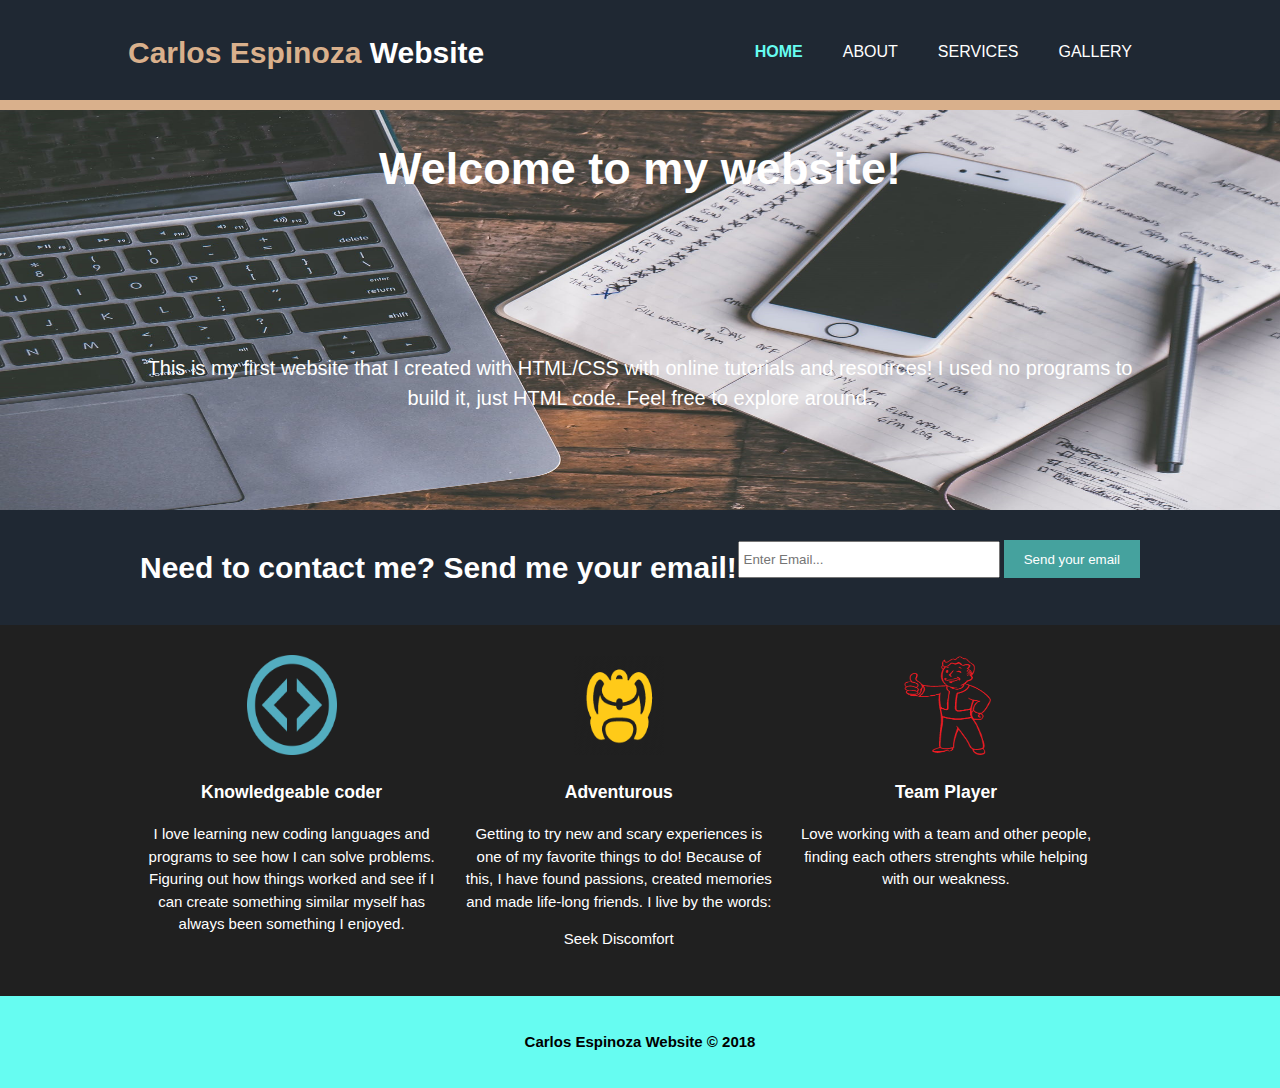
<file: index.html>
<!DOCTYPE html>
<html lang="en" dir="ltr">
  <head>
    <meta charset="utf-8">
    <meta name="viewport" content="width=device-width">
    <meta name="description" content="Carlos Espinoza personal website.">
    <meta name="keywords" content="computer, science, tennis, dancing">
    <meta name="author" content="Carlos Espinoza">
    <!-- Title for whats written on the tab. -->
    <title>Carlos Espinoza | Home</title>
    <!-- Includes the website for pageclip for my email function to work and attached to the css -->
    <link rel="stylesheet" href="https://s.pageclip.co/v1/pageclip.css" media="screen">
    <link rel="stylesheet" href="./css/style.css">
  </head>
  <body>
    <header>
      <div class="container">
        <div id="branding">
          <!-- Title for the top of my website using highlight1 properties -->
          <h1><span class="highlight1">Carlos Espinoza </span> Website</h1>
        </div>
        <nav>
          <u1>
            <!-- This shows all the other pages I have within my website, using class to show the current one. -->
            <li class="current"><a href="index.html">Home</a></li>
            <li><a href="about.html">About</a></li>
            <li><a href="services.html">Services</a></li>
            <li><a href="gallery.html">Gallery</a></li>
          </u1>
        </nav>
      </div>
    </header>

    <!-- Making a conatiner for the wenter that will include a picture as the background to display the front of the page -->
    <section id="showcase">
      <div class="container">
        <h1>Welcome to my website!</h1>
        <p>This is my first website that I created with HTML/CSS with online tutorials and resources! I used no programs to build it, just HTML code. Feel free to explore around. </p>
    </div>
  </section>

  <!-- Setting up my "newsletter" area so people are able to send my their email so I can get in contact with them. -->
  <section id="newsletter">
    <div class="container">
      <h1>Need to contact me? Send me your email!</h1>
      <!-- Forming the action to connect to pageclip once someone clicks on the button -->
      <form action="https://send.pageclip.co/VririHmmxGE6B7TS03P3sIVLkCu0Jaet" class="pageclip-form" method="post">
            <!-- Replace these inputs with your own. Make sure they have a "name" attribute! -->
            <!-- <input type="text" name="name" value="Roscoe Jones" /> -->
              <input type="email" name="email" placeholder="Enter Email..." />
            <!-- This button will have a loading spinner. Keep the inner span for best results. -->
              <button type="submit" class="button_1" class="pageclip-form__submit">
                <!-- <input type="email" placeholder="Enter Email...">
                <button type="submit" class="button_1">Subscribe Here!</button> -->
              <span>Send your email</span>
            </button>
        </form>
      <!-- <button type="submit" class="button_1">Click Here!</button> -->
      <!-- <form action="process.php">
      </form>  So this would go to a database where emails would get stored and sent. -->
    </div>
  </section>

<!-- Creaing 3 boxes that will be side by side when we are on a full screen and will adapt if page size changes -->
<!-- Each one has a picture source that will display images restricted to 100 pixels -->
<section id="boxes">
  <div class="container">
    <div class="box">
      <img src="./img/code.png" width="100" height="100">
      <h3>Knowledgeable coder</h3>
      <p>I love learning new coding languages and programs to see how I can solve problems.
        Figuring out how things worked and see if I can create something similar myself has always been something I enjoyed.</p>
    </div>
    <div class="box">
      <img src="./img/backpack.png" width="100" height="100">
      <h3>Adventurous</h3>
      <p>Getting to try new and scary experiences is one of my favorite things to do!
          Because of this, I have found passions, created memories and made life-long friends.
          I live by the words:</p>
          <p>Seek Discomfort</p>
    </div>
    <div class="box">
      <img src="./img/pipboy.png" width="100" height="100">
      <h3>Team Player</h3>
      <p>Love working with a team and other people, finding each others strenghts while helping with our weakness.</p>
    </div>
  </div>
</section>

<footer>
  <p>Carlos Espinoza Website &copy; 2018</p>
</footer>

<!-- Finishing the script for the email button so it runs -->
<script src="https://s.pageclip.co/v1/pageclip.js" charset="utf-8"></script>
  </body>
</html>
</file>
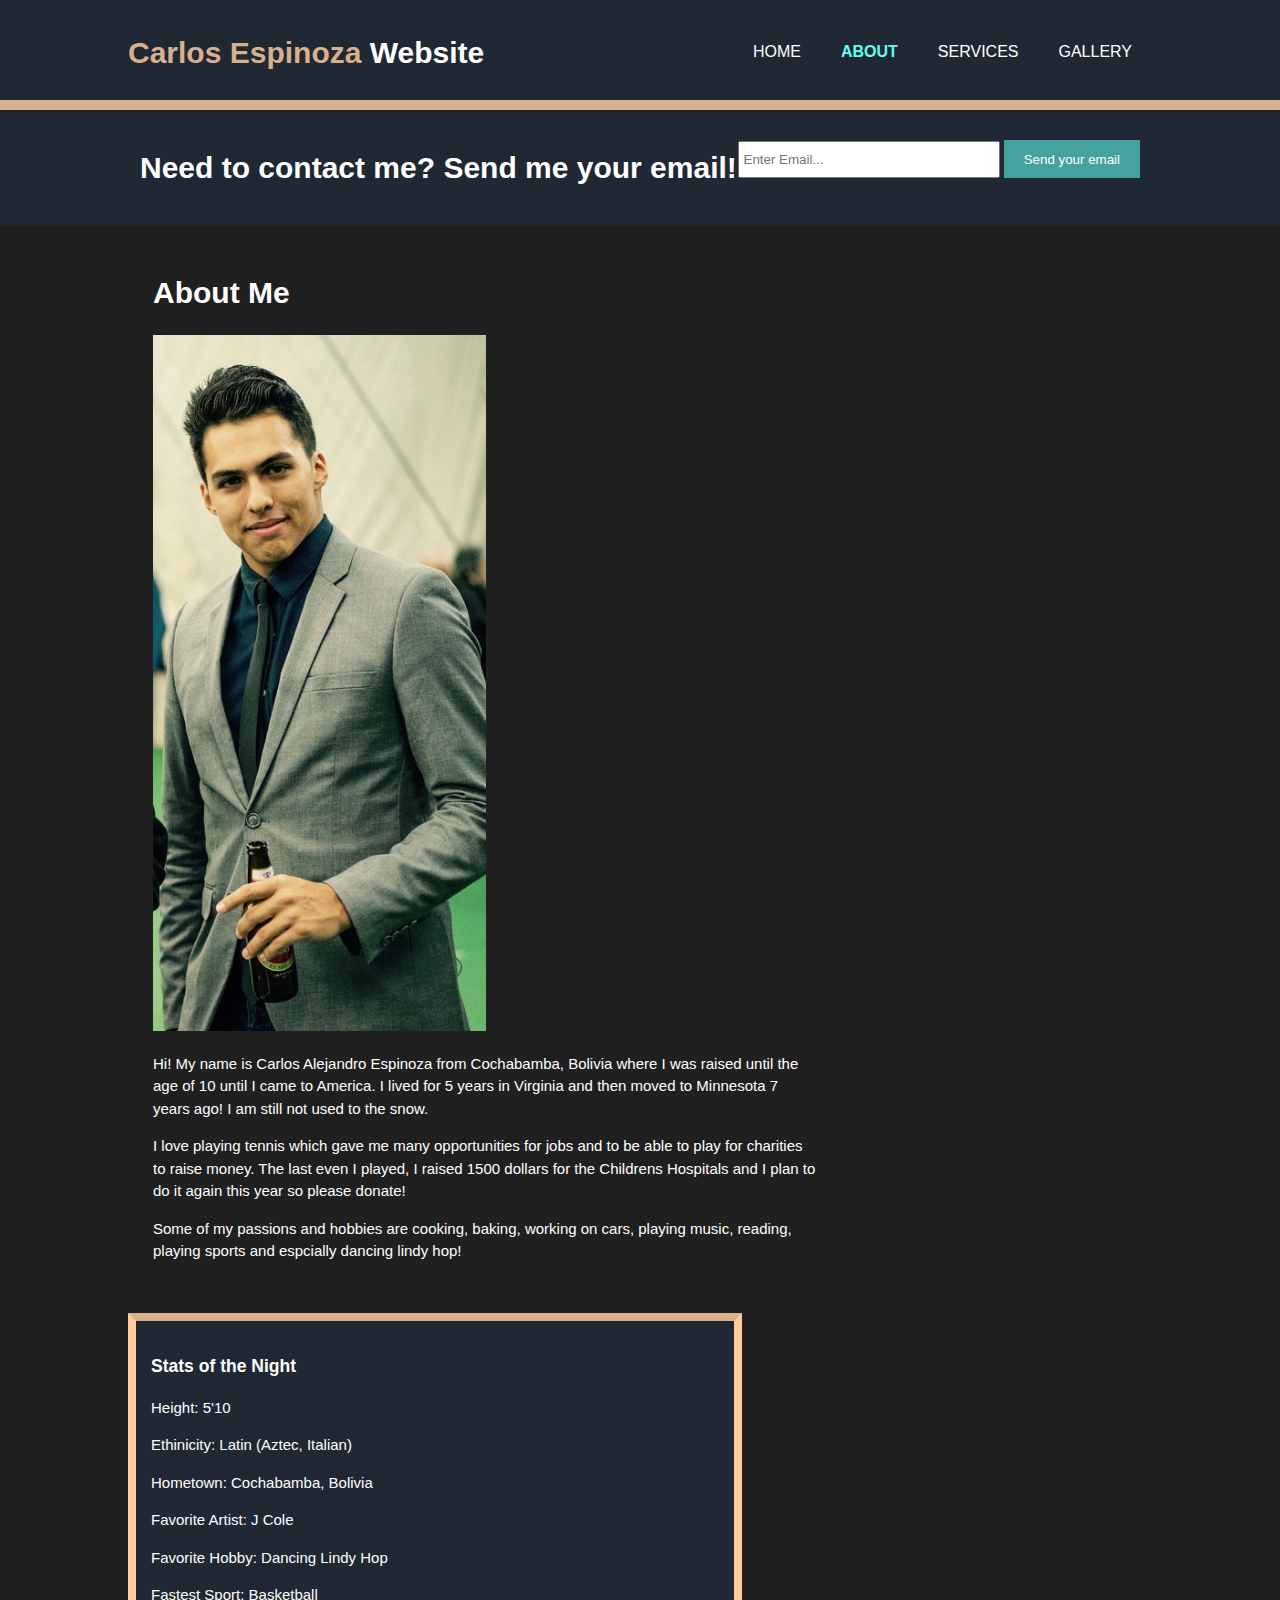
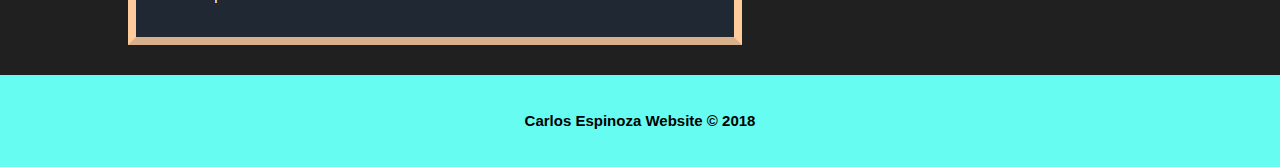
<file: about.html>
<!DOCTYPE html>
<html lang="en" dir="ltr">
  <head>
    <meta charset="utf-8">
    <meta name="viewport" content="width=device-width">
    <meta name="description" content="Construction and personal home design.">
    <meta name="keywords" content="construction, house, home, design">
    <meta name="author" content="Carlos Espinoza">
    <title>Carlos Espinoza | About</title>
    <link rel="stylesheet" href="https://s.pageclip.co/v1/pageclip.css" media="screen">
    <link rel="stylesheet" href="./css/style.css">
  </head>
  <body>
    <header>
      <div class="container">
        <div id="branding">
          <h1><span class="highlight1">Carlos Espinoza </span> Website</h1>
        </div>
        <nav>
          <u1>
            <li><a href="index.html">Home</a></li>
            <li class="current"><a href="about.html">About</a></li>
            <li><a href="services.html">Services</a></li>
            <li><a href="gallery.html">Gallery</a></li>
          </u1>
        </nav>
      </div>
    </header>

  <section id="newsletter">
    <div class="container">
      <h1>Need to contact me? Send me your email!</h1>
      <form action="https://send.pageclip.co/VririHmmxGE6B7TS03P3sIVLkCu0Jaet" class="pageclip-form" method="post">
            <!-- Replace these inputs with your own. Make sure they have a "name" attribute! -->
            <!-- <input type="text" name="name" value="Roscoe Jones" /> -->
              <input type="email" name="email" placeholder="Enter Email..." />

            <!-- This button will have a loading spinner. Keep the inner span for best results. -->
              <button type="submit" class="button_1" class="pageclip-form__submit">
                <!-- <input type="email" placeholder="Enter Email...">
                <button type="submit" class="button_1">Subscribe Here!</button> -->
              <span>Send your email</span>
            </button>
        </form>
      <!-- <form action="process.php">
      </form>  So this would go to a database where emails would get stored and sent. -->
    </div>
  </section>

<section id="main">
  <div class="container">
    <article id="main-col">
      <h1 class="page-title">About Me</h1>
      <img src="./img/suit.jpg" width="50%" height="50%">
      <p>
        Hi! My name is Carlos Alejandro Espinoza from Cochabamba, Bolivia where I was raised until the age of 10 until I came to America.  I lived for 5 years in Virginia and then moved to Minnesota 7 years ago!  I am still not used to the snow.
      </p>
      <p>
        I love playing tennis which gave me many opportunities for jobs and to be able to play for charities to raise money.  The last even I played, I raised 1500 dollars for the Childrens Hospitals and I plan to do it again this year so please donate!
      </p>
      <p>
        Some of my passions and hobbies are cooking, baking, working on cars, playing music, reading, playing sports and espcially dancing lindy hop!
      </p>
      <p>

      </p>
    </article>

     <aside id="sidebar">
       <div class="border">
        <h3>Stats of the Night</h3>
         <p>
           Height: 5'10
         </p>
         <p>
           Ethinicity: Latin (Aztec, Italian)
        </p>
        <p>
           Hometown: Cochabamba, Bolivia
        </p>
        <p>
           Favorite Artist: J Cole
        </p>
        <p>
           Favorite Hobby: Dancing Lindy Hop
        </p>
        <p>
           Fastest Sport: Basketball
        </p>
       </div>
     </aside>
   </div>
 </section>

<footer>
  <p>Carlos Espinoza Website &copy; 2018</p>
</footer>


<script src="https://s.pageclip.co/v1/pageclip.js" charset="utf-8"></script>
  </body>
</html>
</file>
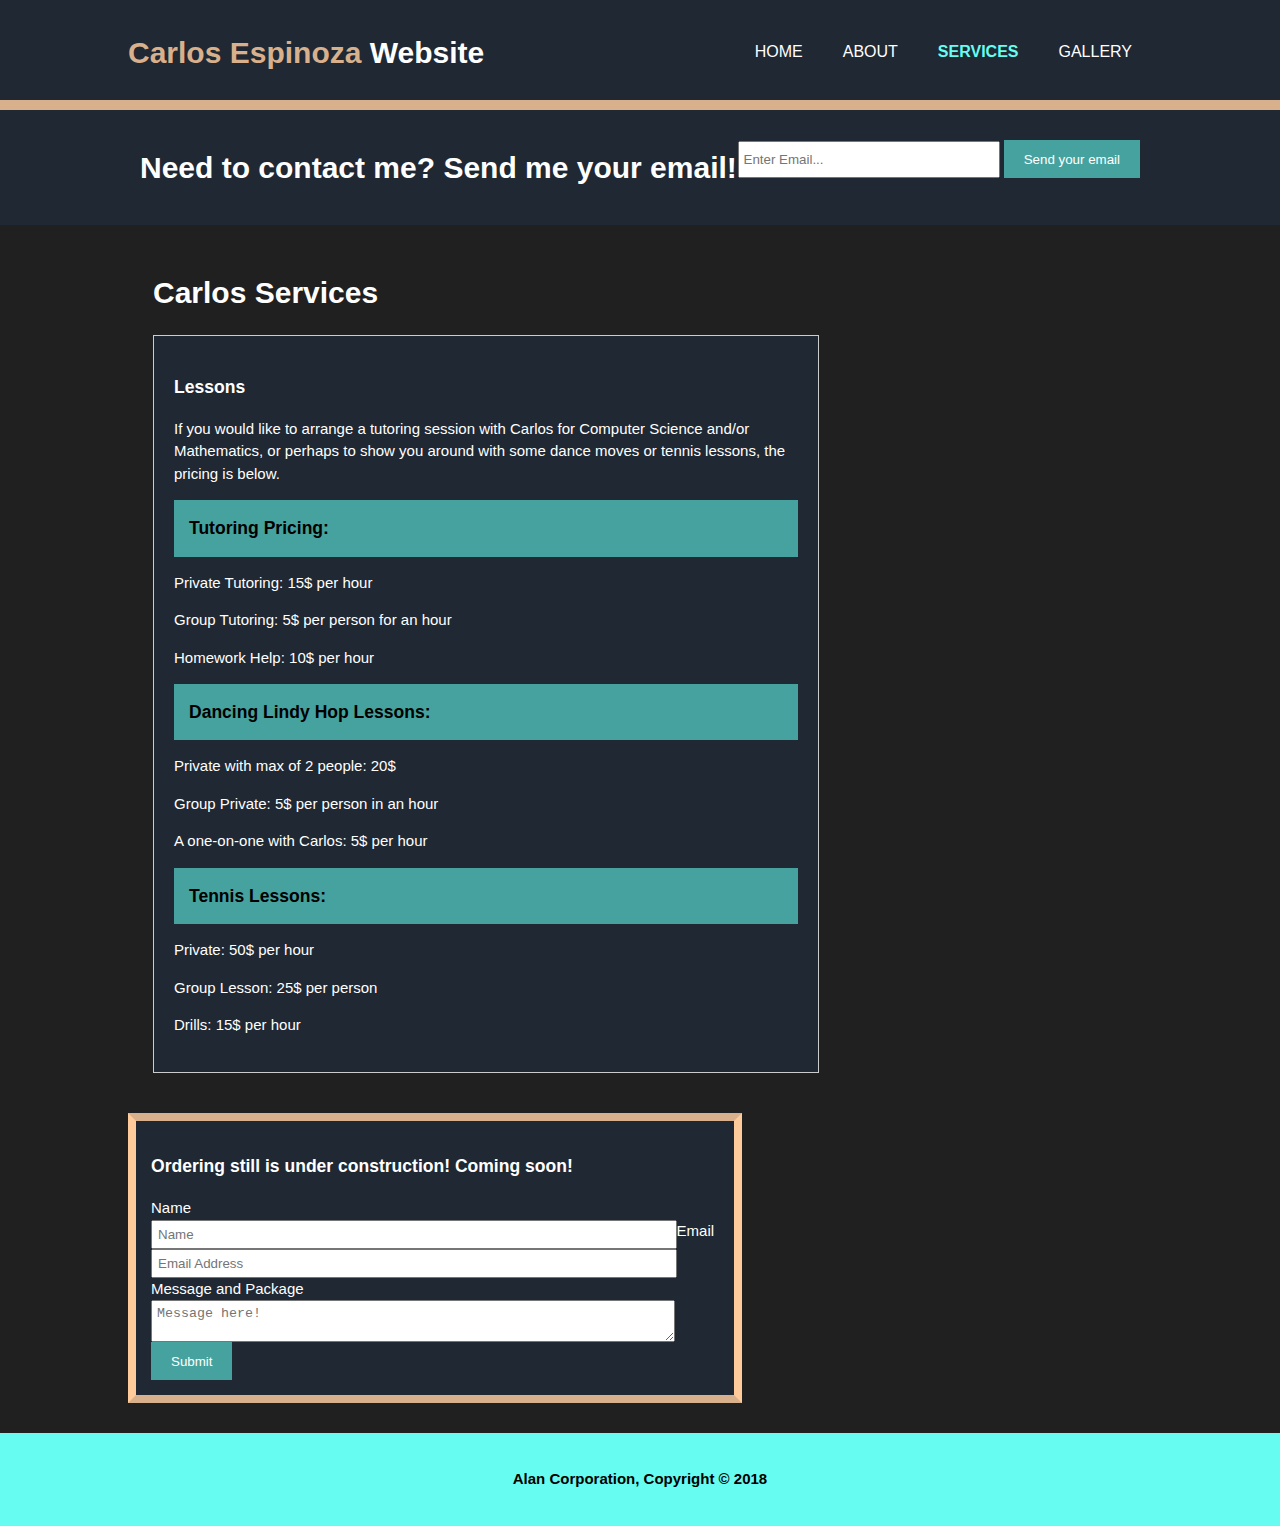
<file: services.html>
<!DOCTYPE html>
<html lang="en" dir="ltr">
  <head>
    <meta charset="utf-8">
    <meta name="viewport" content="width=device-width">
    <meta name="description" content="Construction and personal home design.">
    <meta name="keywords" content="construction, house, home, design">
    <meta name="author" content="Carlos Espinoza">
    <title>Carlos Espinoza | Services</title>
    <link rel="stylesheet" href="https://s.pageclip.co/v1/pageclip.css" media="screen">
    <link rel="stylesheet" href="./css/style.css">
  </head>
  <body>
    <header>
      <div class="container">
        <div id="branding">
          <h1><span class="highlight1">Carlos Espinoza</span> Website</h1>
        </div>
        <nav>
          <u1>
            <li><a href="index.html">Home</a></li>
            <li><a href="about.html">About</a></li>
            <li class="current"><a href="services.html">Services</a></li>
            <li><a href="gallery.html">Gallery</a></li>
          </u1>
        </nav>
      </div>
    </header>

  <section id="newsletter">
    <div class="container">
      <h1>Need to contact me? Send me your email!</h1>
      <form action="https://send.pageclip.co/VririHmmxGE6B7TS03P3sIVLkCu0Jaet" class="pageclip-form" method="post">
            <!-- Replace these inputs with your own. Make sure they have a "name" attribute! -->
            <!-- <input type="text" name="name" value="Roscoe Jones" /> -->
              <input type="email" name="email" placeholder="Enter Email..." />

            <!-- This button will have a loading spinner. Keep the inner span for best results. -->
              <button type="submit" class="button_1" class="pageclip-form__submit">
                <!-- <input type="email" placeholder="Enter Email...">
                <button type="submit" class="button_1">Subscribe Here!</button> -->
              <span>Send your email</span>
            </button>
        </form>
      <!-- <form action="process.php">
      </form>  So this would go to a database where emails would get stored and sent. -->
    </div>
  </section>

<section id="main">
  <div class="container">
    <article id="main-col">
      <h1 class="page-title">Carlos Services</h1>
      <ul id="services">
        <li>
          <h3>Lessons</h3>
          <p>If you would like to arrange a tutoring session with Carlos for Computer Science and/or Mathematics, or perhaps to show you around with some dance moves or tennis lessons, the pricing is below.</p>
          <h3 class="white">Tutoring Pricing:</h3>
          <p>Private Tutoring: 15$ per hour</p>
          <p>Group Tutoring: 5$ per person for an hour</p>
          <p>Homework Help: 10$ per hour</p>
        </li>
        <li>
          <h3 class="white">Dancing Lindy Hop Lessons:</h3>
          <p>Private with max of 2 people: 20$</p>
          <p>Group Private: 5$ per person in an hour</p>
          <p>A one-on-one with Carlos: 5$ per hour</p>
        </li>
        <li>
          <h3 class="white">Tennis Lessons:</h3>
          <p>Private: 50$ per hour</p>
          <p>Group Lesson: 25$ per person</p>
          <p>Drills: 15$ per hour</p>
        </li>
      </ul>
    </article>

     <aside id="sidebar">
       <div class="border">
        <h3>Ordering still is under construction! Coming soon!</h3>
        <form class="quote">
          <div>
            <label>Name</label><br>
            <input type="text" placeholder="Name">
          </div>
          <div>
            <label>Email</label><br>
            <input type="email" placeholder="Email Address">
          </div>
          <div>
            <label>Message and Package</label><br>
            <textarea placeholder="Message here!"></textarea>
          </div>
            <button class="button_1" name="Submit">Submit</button>
        </form>
         </div>
     </aside>
   </div>
 </section>

<footer>
  <p>Alan Corporation, Copyright &copy; 2018</p>
</footer>

  </body>
</html>
</file>
<file: css/style.css>
body{
  /* font-family: Arial, Helvetica, sans-serif;
  font-size: 15px;
  line-height: : 1.5;
  Same thing as the line below, just shorter and faster*/
  font: 15px/1.5 Arial, Helvetica, sans-serif;
  padding:0;
  margin:0;
  background-color: #202020;

}

/* Global */
.container{
  width:80%; /* This way this adapts to the web page being changed*/
  margin: auto;
  overflow: hidden;
}

ul{
  margin: 0;
  padding: 0;
}

.button_1{
  height:38px;
  background: #45a29e;
  border:0;
  padding-left: 20px;
  padding-right: 20px;
  color: #ffffff;
}

.button_2{
    height:38px;
    background: #ffcb9a;
    border:0;
    padding-left: 20px;
    padding-right: 20px;
    color: #000000;
}


.dark{
  padding:15px;
  background:#1f2833;
  color:#ffffff;
  margin-top:10px;
  margin-bottom:10px;
}

.white{
  padding: 15px;
  background: #45a29e;
  color: #000000;
  margin-top:10px;
  margin-bottom:10px;
}

.border{
  padding: 15px;
  background:#1f2833;
  color:#ffffff;
  margin-top:10px;
  margin-bottom:10px;
  border-top: #d9b08c 8px solid;
  border-left: #ffcb9a 8px solid;
  border-right: #ffcb9a 8px solid;
  border-bottom: #d9b08c 8px solid;
}

.head{
  background: #1f2833;
  color: #ffffff
}

/* Header */
header{
  background: #1f2833;
  color: #ffffff;
  padding-top: 30px;
  min-height: 70px;
  border-bottom: #d9b08c 10px solid;
}

header a{
  color: #ffffff;
  text-decoration: none;
  text-transform: uppercase;
  font-size: 16px;
}

header li{
  float: left;
  display: inline;
  padding: 0 20px 0 20px;
}

header #branding{
  float: left;
}

header #branding h1{
  margin:0;
  /*color: #ffffff;*/
}

header nav{
  float:right;
  margin-top: 10px;
}

header .highlight1, header .current1 a{
  color:#d9b08c;
  font-weight: bold;
}

header .highlight, header .current a{
  color:#66fcf1;
  font-weight: bold;
}


header a:hover{
  color: #45a29e;
  font-weight:bold;
}

/* Showcase */
#showcase{
  min-height: 400px;
  background:url('../img/background.jpg') no-repeat 0 -200px;
  background-size:100% 100%;
  background-position: center;
  text-align: center;
  color:#ffffff;
}

#showcase h1{
  text-align: center;
  margin-top: 25px;
  font-size: 45px;
  margin-bottom: 10px
}

#showcase p{
  margin-top: 150px;
  font-size: 20px;
  margin-bottom: 10px;
}

#newsletter{
  padding: 15px;
  color: #ffffff;
  background:#1f2833;
}

#newsletter h1{
  float:left;
  color: #ffffff;
}

#newsletter form {
  float:right;
  margin-top:15px;
}

#newsletter input[type="email"]{
  padding:4px;
  height:25px;
  width:250px;
}

/*  Boxes  */
#boxes{
  margin-top: 20px;
}

#boxes p, h3{
  color: #ffffff;
}

#boxes .box{
  float:left;
  text-align: center;
  width: 30%;
  padding:10px;
}

#boxes .box img{
  width: 90px
}

/* Sidebar */
aside#sidebar{
  float: left;
  width: 60%;
}

aside#sidebar .quote input, aside#sidebar .quote textarea{
  width:90%;
  float: left;
  padding:5px;
}

/* Main-col */
/* About Us section for the title and paragraph */
article#main-col{
  float:left;
  width:65%;
  padding:25px;
  color: #ffffff

}

/* Services */
ul#services{
  list-style: none;
  padding: 20px;
  border: #cccccc solid 1px;
  margin-bottom: 5px;
  background: #1f2833;
}


footer{
  padding: 20px;
  margin-top: 20px;
  color: #000000;
  font-weight: bold;
  background-color: #66fcf1;
  text-align: center;
}


/* Media Queires*/
@media(max-width: 200px){
  header #branding,
  header nav,
  header nav li,
  #newsletter h1,
  #newsletter form,
  #boxes .box,
  article#main-col,
  aside#sidebar{
    float:none;
    text-align: center;
    width: 100%;
  }

  header{
    padding-bottom: 20px;
  }

  #showcase h1{
    margin-top: 40px;
  }

  #newsletter button, .quote button{
    display: block;
    width: 100%;
  }

  #newsletter form input[type="email"], .quote input, .quote textarea{
    width: 100%;
    margin-bottom:5px
  }
}

.row {
  display: inline-flex;
  flex-wrap: wrap;
  padding: 0 4px;
}

/* Create two equal columns that sits next to each other */
.column {
  flex: 50%;
  padding: 0 4px;
}

.column img {
  margin-top: 25px;
  vertical-align: middle;
}
</file>
